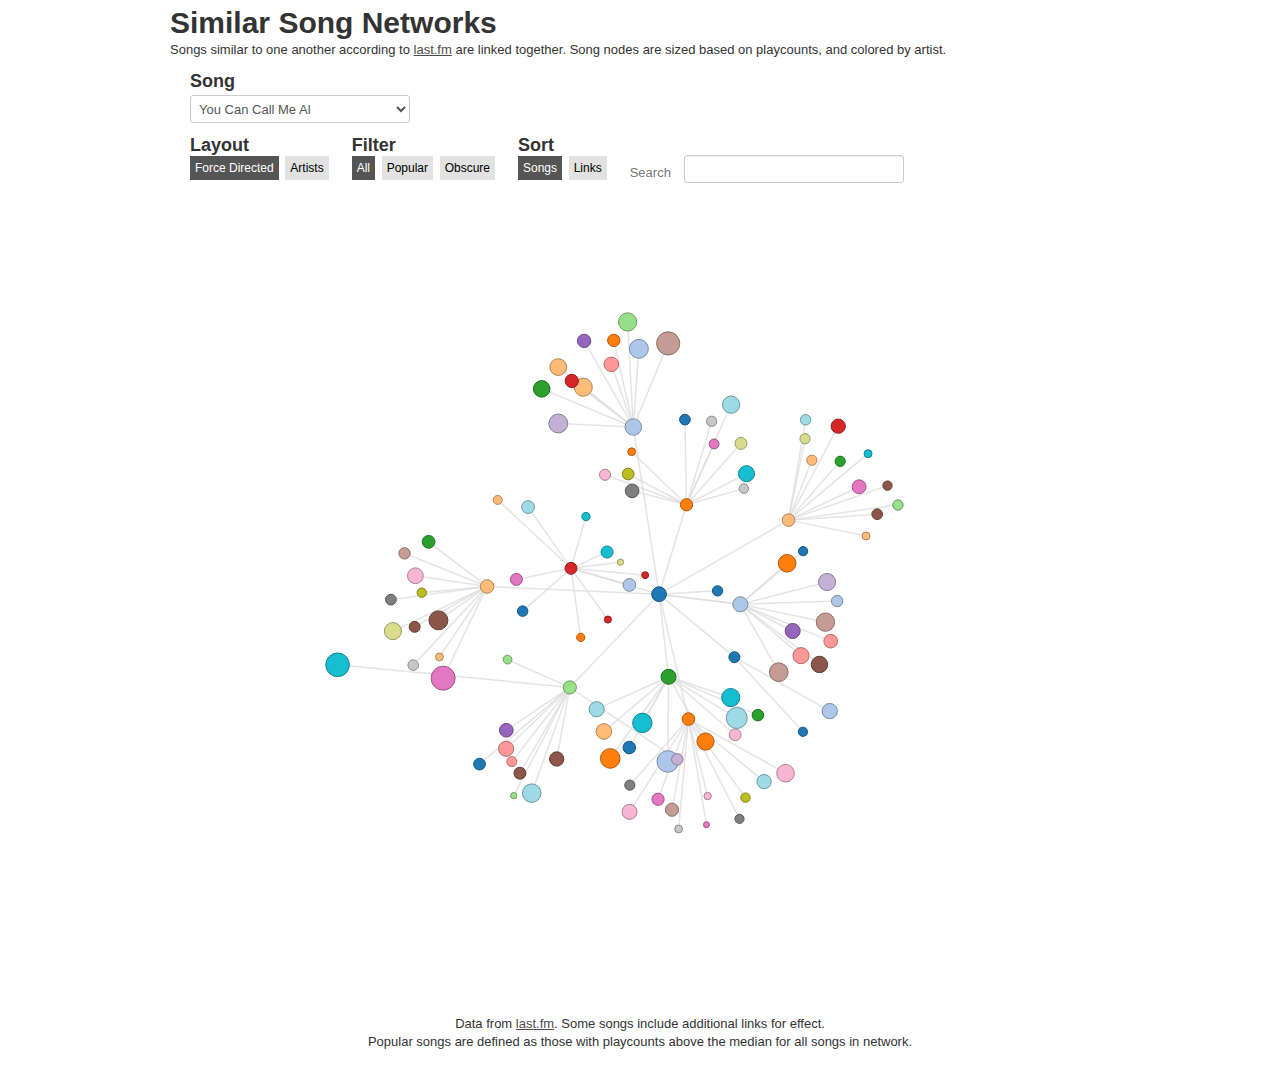
<file: work/scrap/interactive_network_demo/index.html>
<!doctype html>
<!--[if lt IE 7]> <html class="no-js ie6 oldie" lang="en"> <![endif]-->
<!--[if IE 7]>    <html class="no-js ie7 oldie" lang="en"> <![endif]-->
<!--[if IE 8]>    <html class="no-js ie8 oldie" lang="en"> <![endif]-->
<!--[if gt IE 8]><!--> <html class="no-js" lang="en"> <!--<![endif]-->
<head>
  <meta charset="utf-8">
  <meta http-equiv="X-UA-Compatible" content="IE=edge,chrome=1">

  <title>Song Networks: Interative Network Tutorial</title>
  <meta name="description" content="Demo for How to Build an Interactive Network Visualization.">
  <meta name="author" content="Jim Vallandingham">

  <meta name="viewport" content="width=device-width,initial-scale=1">

  <!-- CSS concatenated and minified via ant build script-->
  <link rel="stylesheet" href="css/reset.css">
  <link rel="stylesheet" href="css/bootstrap.min.css">
  <link rel="stylesheet" href="css/style.css">
  <!-- end CSS-->

  <script src="js/libs/modernizr-2.0.6.min.js"></script>
</head>

<body>

  <div id="container" class="container">
    <header>
    <h1>Similar Song Networks</h1>
    <p>Songs similar to one another according to <a href="http://www.last.fm/api">last.fm</a> are linked together. Song nodes are sized based on playcounts, and colored by artist.</p>
    </header>

      <div id="song_selection" class="control">
        <h3>Song</h3>
        <select id="song_select">
          <option value="call_me_al.json">You Can Call Me Al</option>
          <option value="sledgehammer_2_rounds.json">Sledgehammer</option>
          <option value="poker_face.json">Poker Face</option>
          <option value="jolene.json">Jolene</option>
          <option value="helplessness_blues.json">Helplessness Blues</option>
          <option value="she_said.json">She Said She Said</option>
          <option value="short_skirt.json">Short Skirt, Long Jacket</option>
        </select>

      </div>
    <div id="controls">
      <div id="layouts" class="control">
        <h3>Layout</h3>
        <a id="force" class="active">Force Directed</a>
        <a id="radial">Artists</a>
      </div>
      <div id="filters" class="control">
        <h3>Filter</h3>
        <a id="all" class="active">All</a>
        <a id="popular">Popular</a>
        <a id="obscure">Obscure</a>
      </div>
      <div id="sorts" class="control">
        <h3>Sort</h3>
        <a id="songs" class="active">Songs</a>
        <a id="links">Links</a>
      </div>
      <div id="search_section" class="control">
        <form id="search_form" action=""  method="post">
          <p class="search_title">Search <input type="text" class="text-input" id="search" value="" /></p>
        </form>
      </div>
    <div id="main" role="main">
      <div id="vis"></div>
    </div>
    <footer>
    <p>Data from <a href="http://www.last.fm/api/show/track.getSimilar">last.fm</a>. Some songs include additional links for effect.<br/>Popular songs are defined as those with playcounts above the median for all songs in network.</p>

    </footer>
  </div> <!--! end of #container -->


  <!-- <script src="//ajax.googleapis.com/ajax/libs/jquery/1.7.2/jquery.min.js"></script> -->
  <script>window.jQuery || document.write('<script src="js/libs/jquery-1.7.2.min.js"><\/script>')</script>


  <script defer src="js/plugins.js"></script>
  <script defer src="js/script.js"></script>
  <script src="js/libs/coffee-script.js"></script>
  <script src="js/libs/d3.v2.js"></script>
  <script src="js/Tooltip.js"></script>
  <script type="text/coffeescript" src="coffee/vis.coffee"></script>

  <script> // Change UA-XXXXX-X to be your site's ID
    window._gaq = [['_setAccount','UAXXXXXXXX1'],['_trackPageview'],['_trackPageLoadTime']];
    Modernizr.load({
      load: ('https:' == location.protocol ? '//ssl' : '//www') + '.google-analytics.com/ga.js'
    });
  </script>


  <!--[if lt IE 7 ]>
    <script src="//ajax.googleapis.com/ajax/libs/chrome-frame/1.0.3/CFInstall.min.js"></script>
    <script>window.attachEvent('onload',function(){CFInstall.check({mode:'overlay'})})</script>
  <![endif]-->
  
</body>
</html>
</file>
<file: work/scrap/interactive_network_demo/css/style.css>
body {
  font-family: Arial, sans-serif;
}

a, a:visited {
  color: #4d4d4d;
  text-decoration: underline;
}

#container {
  width: 940px;
  padding: 5px 0 10px 0;
  margin: auto;
}

#main {
  clear: both;
}

#controls {
  width: 100%;
  float: left;
  margin-bottom: 10px;
}

.control {
  float: left;
  padding-left: 20px;
}

.control a {
  color: black;
  font-size: 12px;
  padding: 5px;
  background: #E2E2E2;
  cursor: pointer;
  margin-right: 3px;
  text-decoration: none;
}

.control a:hover {
  text-decoration: underline;
}

.control a.active {
  color: white;
  background: #555;
}

p.search_title {
  display: inline;
  text-align: left;  
  font-weight: normal;
  color: #777;
}

#search_section {
  padding-top: 23px;
  padding-left: 20px;
}

#search_form #search {
  margin-left: 10px;
}

footer p {
  text-align: center;
}

.tooltip {
  position: absolute;
  top: 100px;
  left: 100px;
  -moz-border-radius:3px;
  border-radius: 3px;
  border: 2px solid #DDD;
  background: #fff;
  opacity: 1;
  color: #000;
  padding: 10px;
  width: 300px;
  font-size: 15px;
  z-index: 120;
}

.tooltip p.main {
  font-size: 15px;
  text-align: center;
  padding:0;
  margin:0;
}

hr.tooltip-hr {
  padding:3px 0 0 0;
  margin:3px 0 3px 0;
}

.tooltip .title {
  font-size: 20px;
  line-height: 24px;
}
 
.tooltip .name {
  font-weight:bold;
}


line.link {
  fill: none;
  stroke-width: 1.5px;
}
</file>
